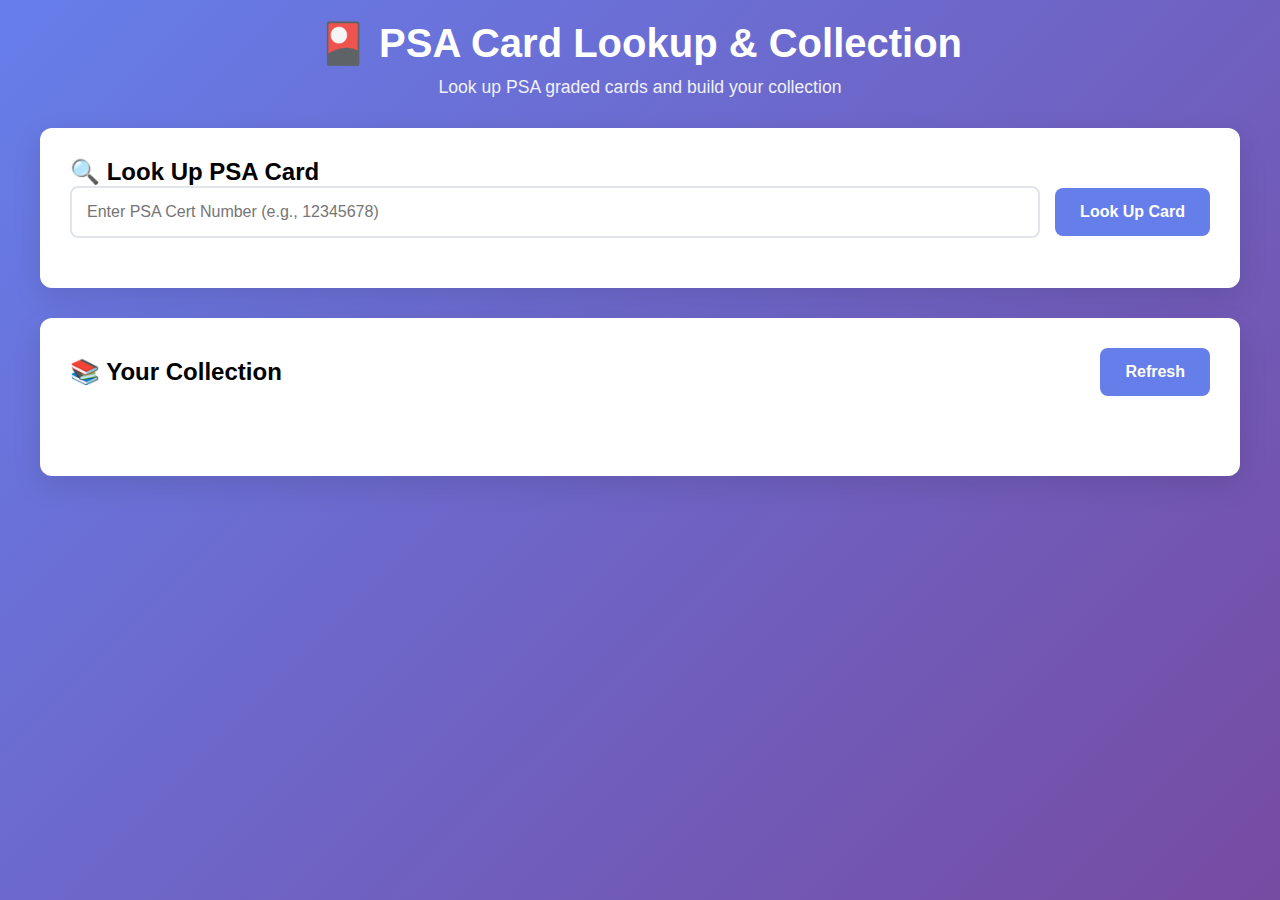
<file: static/index.html>
<!DOCTYPE html>
<html lang="en">
<head>
    <meta charset="UTF-8">
    <meta name="viewport" content="width=device-width, initial-scale=1.0">
    <title>PSA Card Lookup & Collection</title>
    <style>
        * {
            margin: 0;
            padding: 0;
            box-sizing: border-box;
        }

        body {
            font-family: -apple-system, BlinkMacSystemFont, 'Segoe UI', Roboto, sans-serif;
            background: linear-gradient(135deg, #667eea 0%, #764ba2 100%);
            min-height: 100vh;
            padding: 20px;
        }

        .container {
            max-width: 1200px;
            margin: 0 auto;
        }

        .header {
            text-align: center;
            color: white;
            margin-bottom: 30px;
        }

        .header h1 {
            font-size: 2.5rem;
            margin-bottom: 10px;
        }

        .header p {
            font-size: 1.1rem;
            opacity: 0.9;
        }

        .lookup-section {
            background: white;
            border-radius: 12px;
            padding: 30px;
            margin-bottom: 30px;
            box-shadow: 0 10px 30px rgba(0,0,0,0.1);
        }

        .lookup-form {
            display: flex;
            gap: 15px;
            margin-bottom: 20px;
            align-items: center;
        }

        .lookup-form input {
            flex: 1;
            padding: 15px;
            border: 2px solid #e1e5e9;
            border-radius: 8px;
            font-size: 16px;
        }

        .lookup-form input:focus {
            outline: none;
            border-color: #667eea;
            box-shadow: 0 0 0 3px rgba(102,126,234,0.1);
        }

        .btn {
            padding: 15px 25px;
            border: none;
            border-radius: 8px;
            font-size: 16px;
            font-weight: 600;
            cursor: pointer;
            transition: all 0.3s ease;
        }

        .btn-primary {
            background: #667eea;
            color: white;
        }

        .btn-primary:hover {
            background: #5a6fd8;
            transform: translateY(-2px);
        }

        .btn-success {
            background: #10b981;
            color: white;
        }

        .btn-success:hover {
            background: #059669;
        }

        .btn-danger {
            background: #ef4444;
            color: white;
            padding: 8px 12px;
            font-size: 14px;
        }

        .btn-danger:hover {
            background: #dc2626;
        }

        .result-section {
            margin-top: 20px;
        }

        .card-preview {
            background: #f8fafc;
            border: 2px solid #10b981;
            border-radius: 12px;
            padding: 25px;
            margin-top: 20px;
        }

        .card-preview h3 {
            color: #10b981;
            margin-bottom: 20px;
            font-size: 1.5rem;
        }

        .card-details {
            display: grid;
            grid-template-columns: repeat(auto-fit, minmax(250px, 1fr));
            gap: 15px;
            margin-bottom: 20px;
        }

        .detail-item {
            background: white;
            padding: 15px;
            border-radius: 8px;
            border-left: 4px solid #667eea;
        }

        .detail-label {
            font-weight: 600;
            color: #6b7280;
            font-size: 12px;
            text-transform: uppercase;
            margin-bottom: 5px;
        }

        .detail-value {
            color: #1f2937;
            font-size: 16px;
        }

        .card-image {
            text-align: center;
            margin: 20px 0;
        }

        .card-image img {
            max-width: 200px;
            border-radius: 8px;
            box-shadow: 0 4px 12px rgba(0,0,0,0.1);
        }

        .add-form {
            background: #f1f5f9;
            padding: 20px;
            border-radius: 8px;
            margin-top: 20px;
        }

        .add-form h4 {
            margin-bottom: 15px;
            color: #1f2937;
        }

        .form-group {
            display: grid;
            grid-template-columns: 1fr 1fr;
            gap: 15px;
            margin-bottom: 15px;
        }

        .form-group input {
            padding: 10px;
            border: 1px solid #d1d5db;
            border-radius: 6px;
            font-size: 14px;
        }

        .collection-section {
            background: white;
            border-radius: 12px;
            padding: 30px;
            box-shadow: 0 10px 30px rgba(0,0,0,0.1);
        }

        .collection-header {
            display: flex;
            justify-content: space-between;
            align-items: center;
            margin-bottom: 25px;
        }

        .stats {
            display: grid;
            grid-template-columns: repeat(auto-fit, minmax(150px, 1fr));
            gap: 15px;
            margin-bottom: 25px;
        }

        .stat-card {
            background: linear-gradient(135deg, #667eea, #764ba2);
            color: white;
            padding: 20px;
            border-radius: 8px;
            text-align: center;
        }

        .stat-value {
            font-size: 2rem;
            font-weight: bold;
            margin-bottom: 5px;
        }

        .stat-label {
            font-size: 0.9rem;
            opacity: 0.9;
        }

        .collection-grid {
            display: grid;
            grid-template-columns: repeat(auto-fill, minmax(300px, 1fr));
            gap: 20px;
        }

        .collection-card {
            background: #f8fafc;
            border: 1px solid #e2e8f0;
            border-radius: 12px;
            padding: 15px;
            position: relative;
            transition: transform 0.2s ease, box-shadow 0.2s ease;
        }

        .collection-card:hover {
            transform: translateY(-5px);
            box-shadow: 0 10px 30px rgba(0,0,0,0.15);
        }

        .collection-card h4 {
            color: #1f2937;
            margin-bottom: 10px;
            font-size: 14px;
        }

        .collection-card .grade {
            background: #667eea;
            color: white;
            padding: 4px 8px;
            border-radius: 4px;
            font-size: 12px;
            font-weight: bold;
            position: absolute;
            top: 10px;
            right: 10px;
            z-index: 2;
        }

        .card-image-container {
            text-align: center;
            margin: 10px 0 15px 0;
            background: white;
            border-radius: 8px;
            padding: 10px;
            box-shadow: 0 2px 8px rgba(0,0,0,0.1);
        }

        .card-image-container img {
            max-width: 100%;
            max-height: 200px;
            border-radius: 6px;
            object-fit: contain;
        }

        .card-details {
            font-size: 13px;
            line-height: 1.4;
        }

        .card-details p {
            margin: 4px 0;
        }

        .error-message {
            background: #fef2f2;
            color: #991b1b;
            padding: 15px;
            border-radius: 8px;
            border-left: 4px solid #ef4444;
        }

        .loading {
            text-align: center;
            padding: 20px;
            color: #6b7280;
        }

        .empty-state {
            text-align: center;
            padding: 40px;
            color: #6b7280;
        }

        .delete-btn {
            position: absolute;
            top: 10px;
            left: 10px;
            padding: 4px 8px;
            font-size: 12px;
        }
    </style>
</head>
<body>
    <div class="container">
        <div class="header">
            <h1>🎴 PSA Card Lookup & Collection</h1>
            <p>Look up PSA graded cards and build your collection</p>
        </div>

        <!-- PSA Lookup Section -->
        <div class="lookup-section">
            <h2>🔍 Look Up PSA Card</h2>
            <div class="lookup-form">
                <input 
                    type="text" 
                    id="certInput" 
                    placeholder="Enter PSA Cert Number (e.g., 12345678)"
                    maxlength="10"
                >
                <button onclick="lookupCard()" class="btn btn-primary">Look Up Card</button>
            </div>
            
            <div id="lookupResult" class="result-section"></div>
        </div>

        <!-- Collection Section -->
        <div class="collection-section">
            <div class="collection-header">
                <h2>📚 Your Collection</h2>
                <button onclick="loadCollection()" class="btn btn-primary">Refresh</button>
            </div>

            <div id="collectionStats" class="stats"></div>
            <div id="collectionGrid" class="collection-grid"></div>
        </div>
    </div>

    <script>
        const API_BASE = 'http://localhost:8080/api';
        let currentCardData = null;

        // Look up PSA card
        async function lookupCard() {
            const certNumber = document.getElementById('certInput').value.trim();
            const resultDiv = document.getElementById('lookupResult');
            
            if (!certNumber) {
                resultDiv.innerHTML = '<div class="error-message">Please enter a cert number</div>';
                return;
            }
            
            resultDiv.innerHTML = '<div class="loading">🔍 Looking up PSA card...</div>';
            
            try {
                const response = await fetch(`${API_BASE}/psa/lookup/${certNumber}`);
                const data = await response.json();
                
                console.log('API Response:', data); // Debug log
                
                if (response.ok) {
                    if (data.success && data.card_data) {
                        currentCardData = data.card_data;
                        console.log('Card Data:', currentCardData); // Debug log
                        displayCardResult(data.card_data);
                    } else {
                        resultDiv.innerHTML = `<div class="error-message">❌ ${data.error || 'No card data found'}</div>`;
                    }
                } else {
                    resultDiv.innerHTML = `<div class="error-message">❌ ${data.error || 'API Error'}</div>`;
                }
            } catch (error) {
                console.error('Network error:', error); // Debug log
                resultDiv.innerHTML = `<div class="error-message">❌ Network error: ${error.message}</div>`;
            }
        }

        function displayCardResult(cardData) {
            const resultDiv = document.getElementById('lookupResult');
            
            resultDiv.innerHTML = `
                <div class="card-preview">
                    <h3>✅ PSA Card Found!</h3>
                    
                    <div class="card-details">
                        <div class="detail-item">
                            <div class="detail-label">Cert Number</div>
                            <div class="detail-value">${cardData.cert_number || 'N/A'}</div>
                        </div>
                        <div class="detail-item">
                            <div class="detail-label">Card Name</div>
                            <div class="detail-value">${cardData.name || 'N/A'}</div>
                        </div>
                        <div class="detail-item">
                            <div class="detail-label">Set/Brand</div>
                            <div class="detail-value">${cardData.set || 'N/A'}</div>
                        </div>
                        <div class="detail-item">
                            <div class="detail-label">Card Number</div>
                            <div class="detail-value">${cardData.card_number || 'N/A'}</div>
                        </div>
                        <div class="detail-item">
                            <div class="detail-label">Spec Number</div>
                            <div class="detail-value">${cardData.spec_number || 'N/A'}</div>
                        </div>
                        <div class="detail-item">
                            <div class="detail-label">Grade</div>
                            <div class="detail-value">${cardData.grade || 'N/A'}</div>
                        </div>
                        <div class="detail-item">
                            <div class="detail-label">Year</div>
                            <div class="detail-value">${cardData.year || 'N/A'}</div>
                        </div>
                        <div class="detail-item">
                            <div class="detail-label">Category</div>
                            <div class="detail-value">${cardData.category || 'N/A'}</div>
                        </div>
                        <div class="detail-item">
                            <div class="detail-label">Variety</div>
                            <div class="detail-value">${cardData.variety || 'N/A'}</div>
                        </div>
                        <div class="detail-item">
                            <div class="detail-label">Label Type</div>
                            <div class="detail-value">${cardData.label_type || 'N/A'}</div>
                        </div>
                        <div class="detail-item">
                            <div class="detail-label">Population (This Grade)</div>
                            <div class="detail-value">${cardData.total_population || 'N/A'}</div>
                        </div>
                        <div class="detail-item">
                            <div class="detail-label">Population Higher</div>
                            <div class="detail-value">${cardData.population_higher || 'N/A'}</div>
                        </div>
                    </div>

                    ${cardData.image_front || cardData.image_url ? `
                        <div class="card-image">
                            <h4>📸 Card Images</h4>
                            <div style="display: flex; gap: 20px; justify-content: center; flex-wrap: wrap;">
                                ${cardData.image_front ? `
                                    <div>
                                        <p><strong>Front</strong></p>
                                        <img src="${cardData.image_front}" alt="Card Front" style="max-width: 200px; border-radius: 8px; box-shadow: 0 4px 12px rgba(0,0,0,0.1);" onerror="this.style.display='none'">
                                    </div>
                                ` : ''}
                                ${cardData.image_back ? `
                                    <div>
                                        <p><strong>Back</strong></p>
                                        <img src="${cardData.image_back}" alt="Card Back" style="max-width: 200px; border-radius: 8px; box-shadow: 0 4px 12px rgba(0,0,0,0.1);" onerror="this.style.display='none'">
                                    </div>
                                ` : ''}
                                ${cardData.image_url && !cardData.image_front ? `
                                    <div>
                                        <img src="${cardData.image_url}" alt="Card Image" style="max-width: 200px; border-radius: 8px; box-shadow: 0 4px 12px rgba(0,0,0,0.1);" onerror="this.style.display='none'">
                                    </div>
                                ` : ''}
                            </div>
                        </div>
                    ` : '<p style="text-align: center; color: #6b7280; margin: 20px 0;">No images available for this card</p>'}

                    <div class="add-form">
                        <h4>💰 Add Purchase Information (Optional)</h4>
                        <div class="form-group">
                            <input type="number" id="purchasePrice" placeholder="Purchase Price ($)" step="0.01">
                            <input type="number" id="currentValue" placeholder="Current Value ($)" step="0.01">
                        </div>
                        <input type="text" id="notes" placeholder="Notes (optional)" style="width: 100%; margin-bottom: 15px;">
                        
                        <button onclick="addToCollection()" class="btn btn-success">
                            ➕ Add to Collection
                        </button>
                    </div>
                </div>
            `;
        }

        async function addToCollection() {
            if (!currentCardData) {
                alert('No card data available');
                return;
            }

            const purchasePrice = document.getElementById('purchasePrice').value;
            const currentValue = document.getElementById('currentValue').value;
            const notes = document.getElementById('notes').value;

            const cardToAdd = {
                ...currentCardData,
                purchase_price: purchasePrice || 0,
                current_value: currentValue || 0,
                notes: notes || ''
            };

            try {
                const response = await fetch(`${API_BASE}/cards/add`, {
                    method: 'POST',
                    headers: { 'Content-Type': 'application/json' },
                    body: JSON.stringify(cardToAdd)
                });

                const data = await response.json();

                if (response.ok) {
                    alert('✅ Card added to collection!');
                    document.getElementById('certInput').value = '';
                    document.getElementById('lookupResult').innerHTML = '';
                    currentCardData = null;
                    loadCollection();
                } else {
                    alert(`❌ Error: ${data.error}`);
                }
            } catch (error) {
                alert(`❌ Network error: ${error.message}`);
            }
        }

        async function loadCollection() {
            try {
                const [cardsResponse, statsResponse] = await Promise.all([
                    fetch(`${API_BASE}/cards`),
                    fetch(`${API_BASE}/stats`)
                ]);

                const cards = await cardsResponse.json();
                const stats = await statsResponse.json();

                displayStats(stats);
                displayCollection(cards);
            } catch (error) {
                console.error('Error loading collection:', error);
            }
        }

        function displayStats(stats) {
            const statsDiv = document.getElementById('collectionStats');
            
            statsDiv.innerHTML = `
                <div class="stat-card">
                    <div class="stat-value">${stats.total_cards}</div>
                    <div class="stat-label">Total Cards</div>
                </div>
                <div class="stat-card">
                    <div class="stat-value">$${stats.total_value}</div>
                    <div class="stat-label">Total Value</div>
                </div>
                <div class="stat-card">
                    <div class="stat-value">$${stats.average_value}</div>
                    <div class="stat-label">Average Value</div>
                </div>
            `;
        }

        function displayCollection(cards) {
            const gridDiv = document.getElementById('collectionGrid');
            
            if (cards.length === 0) {
                gridDiv.innerHTML = `
                    <div class="empty-state">
                        <h3>No cards in collection yet</h3>
                        <p>Use the lookup tool above to add your first card!</p>
                    </div>
                `;
                return;
            }

            gridDiv.innerHTML = cards.map(card => `
                <div class="collection-card">
                    <button onclick="deleteCard(${card.id})" class="btn btn-danger delete-btn">×</button>
                    <div class="grade">PSA ${card.grade}</div>
                    
                    ${card.image_front ? `
                        <div class="card-image-container">
                            <img src="${card.image_front}" alt="${card.name}" onerror="this.style.display='none'">
                        </div>
                    ` : ''}
                    
                    <div class="card-details">
                        <h4>${card.name}</h4>
                        <p><strong>Set:</strong> ${card.set}</p>
                        <p><strong>Cert:</strong> ${card.cert_number}</p>
                        
                        ${card.card_number ? `<p><strong>Number:</strong> ${card.card_number}</p>` : ''}
                        ${card.year ? `<p><strong>Year:</strong> ${card.year}</p>` : ''}
                        
                        <div style="margin-top: 10px; border-top: 1px solid #e2e8f0; padding-top: 10px;">
                            ${card.purchase_price > 0 ? `<p><strong>Purchase:</strong> ${card.purchase_price}</p>` : ''}
                            ${card.current_value > 0 ? `<p><strong>Value:</strong> ${card.current_value}</p>` : ''}
                        </div>
                        
                        ${card.notes ? `<p style="margin-top: 10px; font-style: italic; color: #6b7280;">"${card.notes}"</p>` : ''}
                    </div>
                </div>
            `).join('');
        }

        async function deleteCard(cardId) {
            if (!confirm('Are you sure you want to remove this card?')) return;

            try {
                const response = await fetch(`${API_BASE}/cards/${cardId}`, {
                    method: 'DELETE'
                });

                if (response.ok) {
                    loadCollection();
                } else {
                    alert('Error deleting card');
                }
            } catch (error) {
                alert('Network error');
            }
        }

        // Allow Enter key for lookup
        document.getElementById('certInput').addEventListener('keypress', function(e) {
            if (e.key === 'Enter') {
                lookupCard();
            }
        });

        // Load collection on page load
        document.addEventListener('DOMContentLoaded', loadCollection);
    </script>
</body>
</html>
</file>
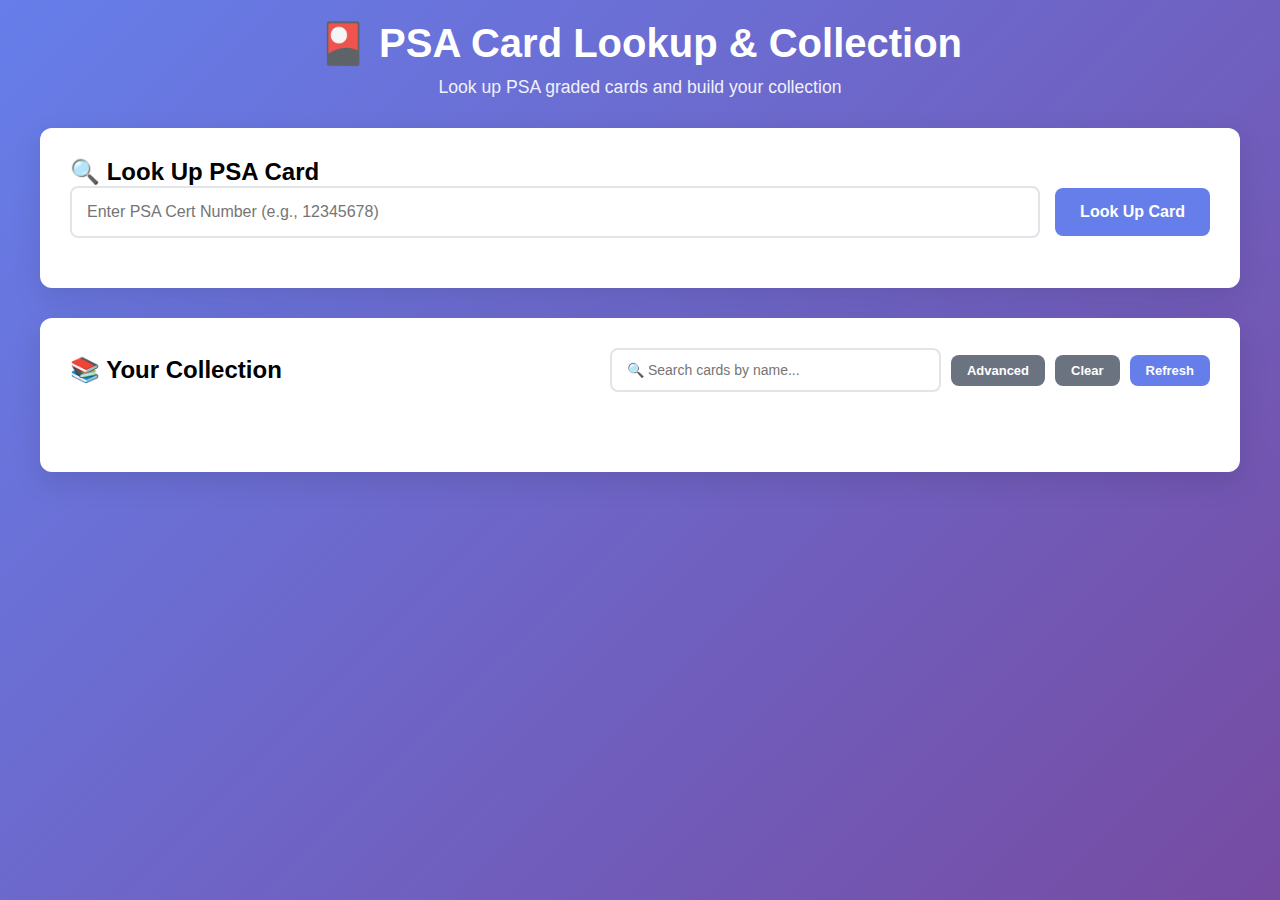
<file: backup_index.html>
<!DOCTYPE html>
<html lang="en">
<head>
    <meta charset="UTF-8">
    <meta name="viewport" content="width=device-width, initial-scale=1.0">
    <title>PSA Card Lookup & Collection</title>
    <style>
        * {
            margin: 0;
            padding: 0;
            box-sizing: border-box;
        }

        body {
            font-family: -apple-system, BlinkMacSystemFont, 'Segoe UI', Roboto, sans-serif;
            background: linear-gradient(135deg, #667eea 0%, #764ba2 100%);
            min-height: 100vh;
            padding: 20px;
        }

        .container {
            max-width: 1200px;
            margin: 0 auto;
        }

        .header {
            text-align: center;
            color: white;
            margin-bottom: 30px;
        }

        .header h1 {
            font-size: 2.5rem;
            margin-bottom: 10px;
        }

        .header p {
            font-size: 1.1rem;
            opacity: 0.9;
        }

        .lookup-section {
            background: white;
            border-radius: 12px;
            padding: 30px;
            margin-bottom: 30px;
            box-shadow: 0 10px 30px rgba(0,0,0,0.1);
        }

        .lookup-form {
            display: flex;
            gap: 15px;
            margin-bottom: 20px;
            align-items: center;
        }

        .lookup-form input {
            flex: 1;
            padding: 15px;
            border: 2px solid #e1e5e9;
            border-radius: 8px;
            font-size: 16px;
        }

        .lookup-form input:focus {
            outline: none;
            border-color: #667eea;
            box-shadow: 0 0 0 3px rgba(102,126,234,0.1);
        }

        .btn {
            padding: 15px 25px;
            border: none;
            border-radius: 8px;
            font-size: 16px;
            font-weight: 600;
            cursor: pointer;
            transition: all 0.3s ease;
        }

        .btn-primary {
            background: #667eea;
            color: white;
        }

        .btn-primary:hover {
            background: #5a6fd8;
            transform: translateY(-2px);
        }

        .btn-success {
            background: #10b981;
            color: white;
        }

        .btn-success:hover {
            background: #059669;
        }

        .btn-danger {
            background: #ef4444;
            color: white;
            padding: 8px 12px;
            font-size: 14px;
        }

        .btn-danger:hover {
            background: #dc2626;
        }

        .result-section {
            margin-top: 20px;
        }

        .card-preview {
            background: #f8fafc;
            border: 2px solid #10b981;
            border-radius: 12px;
            padding: 25px;
            margin-top: 20px;
        }

        .card-preview h3 {
            color: #10b981;
            margin-bottom: 20px;
            font-size: 1.5rem;
        }

        .card-details {
            display: grid;
            grid-template-columns: repeat(auto-fit, minmax(250px, 1fr));
            gap: 15px;
            margin-bottom: 20px;
        }

        .detail-item {
            background: white;
            padding: 15px;
            border-radius: 8px;
            border-left: 4px solid #667eea;
        }

        .detail-label {
            font-weight: 600;
            color: #6b7280;
            font-size: 12px;
            text-transform: uppercase;
            margin-bottom: 5px;
        }

        .detail-value {
            color: #1f2937;
            font-size: 16px;
        }

        .card-image {
            text-align: center;
            margin: 20px 0;
        }

        .card-image img {
            max-width: 200px;
            border-radius: 8px;
            box-shadow: 0 4px 12px rgba(0,0,0,0.1);
        }

        .add-form {
            background: #f1f5f9;
            padding: 20px;
            border-radius: 8px;
            margin-top: 20px;
        }

        .add-form h4 {
            margin-bottom: 15px;
            color: #1f2937;
        }

        .form-group {
            display: grid;
            grid-template-columns: 1fr 1fr;
            gap: 15px;
            margin-bottom: 15px;
        }

        .form-group input {
            padding: 10px;
            border: 1px solid #d1d5db;
            border-radius: 6px;
            font-size: 14px;
        }

        .collection-section {
            background: white;
            border-radius: 12px;
            padding: 30px;
            box-shadow: 0 10px 30px rgba(0,0,0,0.1);
        }

        .collection-header {
            display: flex;
            justify-content: space-between;
            align-items: center;
            margin-bottom: 25px;
            flex-wrap: wrap;
            gap: 15px;
        }

        .search-container {
            display: flex;
            align-items: center;
            gap: 10px;
            flex: 1;
            max-width: 600px;
        }

        .search-input {
            flex: 1;
            padding: 12px 15px;
            border: 2px solid #e1e5e9;
            border-radius: 8px;
            font-size: 14px;
        }

        .search-input:focus {
            outline: none;
            border-color: #667eea;
            box-shadow: 0 0 0 3px rgba(102,126,234,0.1);
        }

        .search-buttons {
            display: flex;
            gap: 10px;
        }

        .btn-secondary {
            background: #6b7280;
            color: white;
            padding: 12px 20px;
            border: none;
            border-radius: 8px;
            font-size: 14px;
            cursor: pointer;
            transition: all 0.3s ease;
        }

        .btn-secondary:hover {
            background: #4b5563;
        }

        .advanced-search {
            background: #f8fafc;
            border: 1px solid #e2e8f0;
            border-radius: 8px;
            padding: 20px;
            margin-bottom: 20px;
            display: none;
        }

        .advanced-search.show {
            display: block;
        }

        .advanced-search h4 {
            margin-bottom: 15px;
            color: #1f2937;
        }

        .filter-grid {
            display: grid;
            grid-template-columns: repeat(auto-fit, minmax(200px, 1fr));
            gap: 15px;
        }

        .filter-group {
            display: flex;
            flex-direction: column;
        }

        .filter-group label {
            font-weight: 600;
            color: #374151;
            margin-bottom: 5px;
            font-size: 13px;
        }

        .filter-group select,
        .filter-group input {
            padding: 8px 12px;
            border: 1px solid #d1d5db;
            border-radius: 6px;
            font-size: 14px;
        }

        .filter-actions {
            display: flex;
            gap: 10px;
            margin-top: 15px;
            justify-content: flex-end;
        }

        .btn-small {
            padding: 8px 16px;
            font-size: 13px;
        }

        .search-results-info {
            margin-bottom: 15px;
            color: #6b7280;
            font-style: italic;
        }

        .stats {
            display: grid;
            grid-template-columns: repeat(auto-fit, minmax(150px, 1fr));
            gap: 15px;
            margin-bottom: 25px;
        }

        .stat-card {
            background: linear-gradient(135deg, #667eea, #764ba2);
            color: white;
            padding: 20px;
            border-radius: 8px;
            text-align: center;
        }

        .stat-value {
            font-size: 2rem;
            font-weight: bold;
            margin-bottom: 5px;
        }

        .stat-label {
            font-size: 0.9rem;
            opacity: 0.9;
        }

        .collection-grid {
            display: grid;
            grid-template-columns: repeat(auto-fill, minmax(300px, 1fr));
            gap: 20px;
        }

        .collection-card {
            background: #f8fafc;
            border: 1px solid #e2e8f0;
            border-radius: 12px;
            padding: 15px;
            position: relative;
            transition: transform 0.2s ease, box-shadow 0.2s ease;
            cursor: pointer;
        }

        .collection-card:hover {
            transform: translateY(-5px);
            box-shadow: 0 10px 30px rgba(0,0,0,0.15);
        }

        .collection-card h4 {
            color: #1f2937;
            margin-bottom: 10px;
            font-size: 14px;
        }

        .collection-card .grade {
            background: #667eea;
            color: white;
            padding: 4px 8px;
            border-radius: 4px;
            font-size: 12px;
            font-weight: bold;
            position: absolute;
            top: 10px;
            right: 10px;
            z-index: 2;
        }

        .card-image-container {
            text-align: center;
            margin: 10px 0 15px 0;
            background: white;
            border-radius: 8px;
            padding: 10px;
            box-shadow: 0 2px 8px rgba(0,0,0,0.1);
        }

        .card-image-container img {
            max-width: 100%;
            max-height: 200px;
            border-radius: 6px;
            object-fit: contain;
        }

        .card-details-grid {
            font-size: 13px;
            line-height: 1.4;
        }

        .card-details-grid p {
            margin: 4px 0;
        }

        .error-message {
            background: #fef2f2;
            color: #991b1b;
            padding: 15px;
            border-radius: 8px;
            border-left: 4px solid #ef4444;
        }

        .loading {
            text-align: center;
            padding: 20px;
            color: #6b7280;
        }

        .empty-state {
            text-align: center;
            padding: 40px;
            color: #6b7280;
        }

        .delete-btn {
            position: absolute;
            top: 10px;
            left: 10px;
            padding: 4px 8px;
            font-size: 12px;
        }

        /* Modal Styles */
        .modal {
            display: none;
            position: fixed;
            z-index: 1000;
            left: 0;
            top: 0;
            width: 100%;
            height: 100%;
            background-color: rgba(0,0,0,0.5);
            animation: fadeIn 0.3s ease;
        }

        .modal.show {
            display: flex;
            align-items: center;
            justify-content: center;
        }

        .modal-content {
            background: white;
            margin: 20px;
            padding: 30px;
            border-radius: 12px;
            width: 90%;
            max-width: 800px;
            max-height: 90vh;
            overflow-y: auto;
            position: relative;
            animation: slideIn 0.3s ease;
        }

        .modal-header {
            display: flex;
            justify-content: space-between;
            align-items: center;
            margin-bottom: 20px;
            border-bottom: 2px solid #e2e8f0;
            padding-bottom: 15px;
        }

        .modal-title {
            color: #1f2937;
            font-size: 1.5rem;
            margin: 0;
        }

        .close-btn {
            background: #ef4444;
            color: white;
            border: none;
            padding: 8px 12px;
            border-radius: 6px;
            cursor: pointer;
            font-size: 18px;
            font-weight: bold;
        }

        .close-btn:hover {
            background: #dc2626;
        }

        .modal-images {
            display: flex;
            gap: 20px;
            justify-content: center;
            margin: 20px 0;
            flex-wrap: wrap;
        }

        .modal-image-container {
            text-align: center;
        }

        .modal-image-container img {
            max-width: 250px;
            max-height: 350px;
            border-radius: 8px;
            box-shadow: 0 4px 12px rgba(0,0,0,0.1);
            object-fit: contain;
        }

        .modal-image-label {
            margin-top: 10px;
            font-weight: bold;
            color: #6b7280;
        }

        .modal-details {
            display: grid;
            grid-template-columns: repeat(auto-fit, minmax(250px, 1fr));
            gap: 15px;
            margin: 20px 0;
        }

        .modal-detail-item {
            background: #f8fafc;
            padding: 15px;
            border-radius: 8px;
            border-left: 4px solid #667eea;
        }

        .modal-detail-label {
            font-weight: 600;
            color: #6b7280;
            font-size: 12px;
            text-transform: uppercase;
            margin-bottom: 5px;
        }

        .modal-detail-value {
            color: #1f2937;
            font-size: 16px;
        }

        @keyframes fadeIn {
            from { opacity: 0; }
            to { opacity: 1; }
        }

        @keyframes slideIn {
            from { transform: translateY(-50px); opacity: 0; }
            to { transform: translateY(0); opacity: 1; }
        }
    </style>
</head>
<body>
    <div class="container">
        <div class="header">
            <h1>🎴 PSA Card Lookup & Collection</h1>
            <p>Look up PSA graded cards and build your collection</p>
        </div>

        <!-- PSA Lookup Section -->
        <div class="lookup-section">
            <h2>🔍 Look Up PSA Card</h2>
            <div class="lookup-form">
                <input 
                    type="text" 
                    id="certInput" 
                    placeholder="Enter PSA Cert Number (e.g., 12345678)"
                    maxlength="10"
                >
                <button onclick="lookupCard()" class="btn btn-primary">Look Up Card</button>
            </div>
            
            <div id="lookupResult" class="result-section"></div>
        </div>

        <!-- Collection Section -->
        <div class="collection-section">
            <div class="collection-header">
                <h2>📚 Your Collection</h2>
                
                <div class="search-container">
                    <input 
                        type="text" 
                        id="searchInput" 
                        class="search-input"
                        placeholder="🔍 Search cards by name..."
                        onkeyup="performSearch()"
                    >
                    <div class="search-buttons">
                        <button onclick="toggleAdvancedSearch()" class="btn btn-secondary btn-small">
                            Advanced
                        </button>
                        <button onclick="clearSearch()" class="btn btn-secondary btn-small">
                            Clear
                        </button>
                        <button onclick="loadCollection()" class="btn btn-primary btn-small">
                            Refresh
                        </button>
                    </div>
                </div>
            </div>

            <!-- Advanced Search Panel -->
            <div id="advancedSearch" class="advanced-search">
                <h4>🔍 Advanced Search & Filters</h4>
                <div class="filter-grid">
                    <div class="filter-group">
                        <label for="filterCertNumber">Cert Number</label>
                        <input type="text" id="filterCertNumber" placeholder="e.g., 114913905" onkeyup="performSearch()">
                    </div>
                    
                    <div class="filter-group">
                        <label for="filterCardNumber">Card Number</label>
                        <input type="text" id="filterCardNumber" placeholder="e.g., 76" onkeyup="performSearch()">
                    </div>
                    
                    <div class="filter-group">
                        <label for="filterSpecNumber">Spec Number</label>
                        <input type="text" id="filterSpecNumber" placeholder="e.g., E582000094" onkeyup="performSearch()">
                    </div>
                    
                    <div class="filter-group">
                        <label for="filterGrade">Grade</label>
                        <select id="filterGrade" onchange="performSearch()">
                            <option value="">All Grades</option>
                        </select>
                    </div>
                    
                    <div class="filter-group">
                        <label for="filterSet">Set</label>
                        <select id="filterSet" onchange="performSearch()">
                            <option value="">All Sets</option>
                        </select>
                    </div>
                    
                    <div class="filter-group">
                        <label for="filterBrand">Brand</label>
                        <select id="filterBrand" onchange="performSearch()">
                            <option value="">All Brands</option>
                        </select>
                    </div>
                    
                    <div class="filter-group">
                        <label for="filterYear">Year</label>
                        <select id="filterYear" onchange="performSearch()">
                            <option value="">All Years</option>
                        </select>
                    </div>
                    
                    <div class="filter-group">
                        <label for="filterCategory">Category</label>
                        <select id="filterCategory" onchange="performSearch()">
                            <option value="">All Categories</option>
                        </select>
                    </div>
                    
                    <div class="filter-group">
                        <label for="filterVariety">Variety</label>
                        <select id="filterVariety" onchange="performSearch()">
                            <option value="">All Varieties</option>
                        </select>
                    </div>
                    
                    <div class="filter-group">
                        <label for="minValue">Min Value ($)</label>
                        <input type="number" id="minValue" placeholder="0" onchange="performSearch()">
                    </div>
                    
                    <div class="filter-group">
                        <label for="maxValue">Max Value ($)</label>
                        <input type="number" id="maxValue" placeholder="Any" onchange="performSearch()">
                    </div>
                </div>
                
                <div class="filter-actions">
                    <button onclick="clearAllFilters()" class="btn btn-secondary btn-small">
                        Clear All Filters
                    </button>
                    <button onclick="performSearch()" class="btn btn-primary btn-small">
                        Apply Filters
                    </button>
                </div>
            </div>

            <div id="searchResults" class="search-results-info"></div>
            <div id="collectionStats" class="stats"></div>
            <div id="collectionGrid" class="collection-grid"></div>
        </div>

        <!-- Card Detail Modal -->
        <div id="cardModal" class="modal">
            <div class="modal-content">
                <div class="modal-header">
                    <h2 id="modalTitle" class="modal-title">Card Details</h2>
                    <button onclick="closeModal()" class="close-btn">×</button>
                </div>
                
                <div id="modalImages" class="modal-images"></div>
                <div id="modalDetails" class="modal-details"></div>
            </div>
        </div>
    </div>

    <script>
        const API_BASE = 'http://localhost:8080/api';
        let currentCardData = null;
        let allCards = []; // Store all cards for modal access
        let filteredCards = []; // Store filtered results

        // Search and filter functions
        function toggleAdvancedSearch() {
            const advancedSearch = document.getElementById('advancedSearch');
            advancedSearch.classList.toggle('show');
        }

        function performSearch() {
            const searchTerm = document.getElementById('searchInput').value.toLowerCase().trim();
            
            // Get all filter values
            const certNumberFilter = document.getElementById('filterCertNumber').value.toLowerCase().trim();
            const cardNumberFilter = document.getElementById('filterCardNumber').value.toLowerCase().trim();
            const specNumberFilter = document.getElementById('filterSpecNumber').value.toLowerCase().trim();
            const gradeFilter = document.getElementById('filterGrade').value;
            const setFilter = document.getElementById('filterSet').value;
            const brandFilter = document.getElementById('filterBrand').value;
            const yearFilter = document.getElementById('filterYear').value;
            const categoryFilter = document.getElementById('filterCategory').value;
            const varietyFilter = document.getElementById('filterVariety').value;
            const minValue = parseFloat(document.getElementById('minValue').value) || 0;
            const maxValue = parseFloat(document.getElementById('maxValue').value) || Infinity;

            // Filter cards based on all criteria
            filteredCards = allCards.filter(card => {
                // Main search bar - searches across name, cert_number, set, brand, variety
                const matchesSearch = !searchTerm || 
                    (card.name && card.name.toLowerCase().includes(searchTerm)) ||
                    (card.cert_number && card.cert_number.toLowerCase().includes(searchTerm)) ||
                    (card.set && card.set.toLowerCase().includes(searchTerm)) ||
                    (card.brand && card.brand.toLowerCase().includes(searchTerm)) ||
                    (card.variety && card.variety.toLowerCase().includes(searchTerm)) ||
                    (card.notes && card.notes.toLowerCase().includes(searchTerm));

                // Specific field filters
                const matchesCertNumber = !certNumberFilter || 
                    (card.cert_number && card.cert_number.toLowerCase().includes(certNumberFilter));
                
                const matchesCardNumber = !cardNumberFilter || 
                    (card.card_number && card.card_number.toLowerCase().includes(cardNumberFilter));
                
                const matchesSpecNumber = !specNumberFilter || 
                    (card.spec_number && card.spec_number.toLowerCase().includes(specNumberFilter));

                const matchesGrade = !gradeFilter || card.grade === gradeFilter;
                const matchesSet = !setFilter || card.set === setFilter;
                const matchesBrand = !brandFilter || card.brand === brandFilter;
                const matchesYear = !yearFilter || card.year === yearFilter;
                const matchesCategory = !categoryFilter || card.category === categoryFilter;
                const matchesVariety = !varietyFilter || card.variety === varietyFilter;

                // Value range filter
                const cardValue = card.current_value || 0;
                const matchesValue = cardValue >= minValue && cardValue <= maxValue;

                return matchesSearch && matchesCertNumber && matchesCardNumber && 
                       matchesSpecNumber && matchesGrade && matchesSet && matchesBrand && 
                       matchesYear && matchesCategory && matchesVariety && matchesValue;
            });

            // Update search results info
            updateSearchResults();

            // Display filtered cards
            displayCollection(filteredCards);

            // Update stats for filtered results
            displayFilteredStats(filteredCards);
        }

        function updateSearchResults() {
            const resultsDiv = document.getElementById('searchResults');
            const totalCards = allCards.length;
            const filteredCount = filteredCards.length;

            if (filteredCount === totalCards) {
                resultsDiv.innerHTML = '';
            } else {
                resultsDiv.innerHTML = `Showing ${filteredCount} of ${totalCards} cards`;
            }
        }

        function clearSearch() {
            document.getElementById('searchInput').value = '';
            performSearch();
        }

        function clearAllFilters() {
            // Clear main search
            document.getElementById('searchInput').value = '';
            
            // Clear all advanced search fields
            document.getElementById('filterCertNumber').value = '';
            document.getElementById('filterCardNumber').value = '';
            document.getElementById('filterSpecNumber').value = '';
            document.getElementById('filterGrade').value = '';
            document.getElementById('filterSet').value = '';
            document.getElementById('filterBrand').value = '';
            document.getElementById('filterYear').value = '';
            document.getElementById('filterCategory').value = '';
            document.getElementById('filterVariety').value = '';
            document.getElementById('minValue').value = '';
            document.getElementById('maxValue').value = '';
            
            // Hide advanced search
            document.getElementById('advancedSearch').classList.remove('show');
            
            // Reset to show all cards
            filteredCards = [...allCards];
            updateSearchResults();
            displayCollection(filteredCards);
            displayStats(calculateStats(allCards));
        }

        function populateFilterOptions() {
            // Get unique values for dropdowns from your collection data
            const grades = [...new Set(allCards.map(card => card.grade).filter(Boolean))].sort();
            const sets = [...new Set(allCards.map(card => card.set).filter(Boolean))].sort();
            const brands = [...new Set(allCards.map(card => card.brand).filter(Boolean))].sort();
            const years = [...new Set(allCards.map(card => card.year).filter(Boolean))].sort();
            const categories = [...new Set(allCards.map(card => card.category).filter(Boolean))].sort();
            const varieties = [...new Set(allCards.map(card => card.variety).filter(Boolean))].sort();

            // Populate Grade dropdown
            const gradeSelect = document.getElementById('filterGrade');
            gradeSelect.innerHTML = '<option value="">All Grades</option>';
            grades.forEach(grade => {
                gradeSelect.innerHTML += `<option value="${grade}">${grade}</option>`;
            });

            // Populate Set dropdown
            const setSelect = document.getElementById('filterSet');
            setSelect.innerHTML = '<option value="">All Sets</option>';
            sets.forEach(set => {
                setSelect.innerHTML += `<option value="${set}">${set}</option>`;
            });

            // Populate Brand dropdown
            const brandSelect = document.getElementById('filterBrand');
            brandSelect.innerHTML = '<option value="">All Brands</option>';
            brands.forEach(brand => {
                brandSelect.innerHTML += `<option value="${brand}">${brand}</option>`;
            });

            // Populate Year dropdown
            const yearSelect = document.getElementById('filterYear');
            yearSelect.innerHTML = '<option value="">All Years</option>';
            years.forEach(year => {
                yearSelect.innerHTML += `<option value="${year}">${year}</option>`;
            });

            // Populate Category dropdown
            const categorySelect = document.getElementById('filterCategory');
            categorySelect.innerHTML = '<option value="">All Categories</option>';
            categories.forEach(category => {
                categorySelect.innerHTML += `<option value="${category}">${category}</option>`;
            });

            // Populate Variety dropdown
            const varietySelect = document.getElementById('filterVariety');
            varietySelect.innerHTML = '<option value="">All Varieties</option>';
            varieties.forEach(variety => {
                varietySelect.innerHTML += `<option value="${variety}">${variety}</option>`;
            });
        }

        function calculateStats(cards) {
            const totalCards = cards.length;
            const totalValue = cards.reduce((sum, card) => sum + (card.current_value || 0), 0);
            const averageValue = totalCards > 0 ? totalValue / totalCards : 0;

            return {
                total_cards: totalCards,
                total_value: Math.round(totalValue * 100) / 100,
                average_value: Math.round(averageValue * 100) / 100
            };
        }

        function displayFilteredStats(cards) {
            const stats = calculateStats(cards);
            displayStats(stats);
        }

        // Look up PSA card
        async function lookupCard() {
            const certNumber = document.getElementById('certInput').value.trim();
            const resultDiv = document.getElementById('lookupResult');
            
            if (!certNumber) {
                resultDiv.innerHTML = '<div class="error-message">Please enter a cert number</div>';
                return;
            }
            
            resultDiv.innerHTML = '<div class="loading">🔍 Looking up PSA card...</div>';
            
            try {
                const response = await fetch(`${API_BASE}/psa/lookup/${certNumber}`);
                const data = await response.json();
                
                console.log('API Response:', data);
                
                if (response.ok) {
                    if (data.success && data.card_data) {
                        currentCardData = data.card_data;
                        console.log('Card Data:', currentCardData);
                        displayCardResult(data.card_data);
                    } else {
                        resultDiv.innerHTML = `<div class="error-message">❌ ${data.error || 'No card data found'}</div>`;
                    }
                } else {
                    resultDiv.innerHTML = `<div class="error-message">❌ ${data.error || 'API Error'}</div>`;
                }
            } catch (error) {
                console.error('Network error:', error);
                resultDiv.innerHTML = `<div class="error-message">❌ Network error: ${error.message}</div>`;
            }
        }

        function displayCardResult(cardData) {
            const resultDiv = document.getElementById('lookupResult');
            
            resultDiv.innerHTML = `
                <div class="card-preview">
                    <h3>✅ PSA Card Found!</h3>
                    
                    <div class="card-details">
                        <div class="detail-item">
                            <div class="detail-label">Cert Number</div>
                            <div class="detail-value">${cardData.cert_number || 'N/A'}</div>
                        </div>
                        <div class="detail-item">
                            <div class="detail-label">Card Name</div>
                            <div class="detail-value">${cardData.name || 'N/A'}</div>
                        </div>
                        <div class="detail-item">
                            <div class="detail-label">Set/Brand</div>
                            <div class="detail-value">${cardData.set || 'N/A'}</div>
                        </div>
                        <div class="detail-item">
                            <div class="detail-label">Card Number</div>
                            <div class="detail-value">${cardData.card_number || 'N/A'}</div>
                        </div>
                        <div class="detail-item">
                            <div class="detail-label">Spec Number</div>
                            <div class="detail-value">${cardData.spec_number || 'N/A'}</div>
                        </div>
                        <div class="detail-item">
                            <div class="detail-label">Grade</div>
                            <div class="detail-value">${cardData.grade || 'N/A'}</div>
                        </div>
                        <div class="detail-item">
                            <div class="detail-label">Year</div>
                            <div class="detail-value">${cardData.year || 'N/A'}</div>
                        </div>
                        <div class="detail-item">
                            <div class="detail-label">Category</div>
                            <div class="detail-value">${cardData.category || 'N/A'}</div>
                        </div>
                        <div class="detail-item">
                            <div class="detail-label">Variety</div>
                            <div class="detail-value">${cardData.variety || 'N/A'}</div>
                        </div>
                        <div class="detail-item">
                            <div class="detail-label">Label Type</div>
                            <div class="detail-value">${cardData.label_type || 'N/A'}</div>
                        </div>
                        <div class="detail-item">
                            <div class="detail-label">Population (This Grade)</div>
                            <div class="detail-value">${cardData.total_population || 'N/A'}</div>
                        </div>
                        <div class="detail-item">
                            <div class="detail-label">Population Higher</div>
                            <div class="detail-value">${cardData.population_higher || 'N/A'}</div>
                        </div>
                    </div>

                    ${(cardData.image_front || cardData.image_back || cardData.image_url) ? `
                        <div class="card-image">
                            <h4 style="margin-bottom: 15px;">📸 Card Images</h4>
                            <div style="display: flex; gap: 20px; justify-content: center; flex-wrap: wrap;">
                                ${cardData.image_front ? `
                                    <div style="text-align: center;">
                                        <p style="margin-bottom: 10px; font-weight: bold;">Front</p>
                                        <img src="${cardData.image_front}" alt="Card Front" style="max-width: 200px; border-radius: 8px; box-shadow: 0 4px 12px rgba(0,0,0,0.1);" onerror="this.style.display='none'">
                                    </div>
                                ` : ''}
                                ${cardData.image_back ? `
                                    <div style="text-align: center;">
                                        <p style="margin-bottom: 10px; font-weight: bold;">Back</p>
                                        <img src="${cardData.image_back}" alt="Card Back" style="max-width: 200px; border-radius: 8px; box-shadow: 0 4px 12px rgba(0,0,0,0.1);" onerror="this.style.display='none'">
                                    </div>
                                ` : ''}
                                ${cardData.image_url && !cardData.image_front && !cardData.image_back ? `
                                    <div style="text-align: center;">
                                        <img src="${cardData.image_url}" alt="Card Image" style="max-width: 200px; border-radius: 8px; box-shadow: 0 4px 12px rgba(0,0,0,0.1);" onerror="this.style.display='none'">
                                    </div>
                                ` : ''}
                            </div>
                        </div>
                    ` : '<p style="text-align: center; color: #6b7280; margin: 20px 0; font-style: italic;">📷 Images not available (may be rate limited)</p>'}

                    <div class="add-form">
                        <h4>💰 Add Purchase Information (Optional)</h4>
                        <div class="form-group">
                            <input type="number" id="purchasePrice" placeholder="Purchase Price ($)" step="0.01">
                            <input type="number" id="currentValue" placeholder="Current Value ($)" step="0.01">
                        </div>
                        <input type="text" id="notes" placeholder="Notes (optional)" style="width: 100%; margin-bottom: 15px;">
                        
                        <button onclick="addToCollection()" class="btn btn-success">
                            ➕ Add to Collection
                        </button>
                    </div>
                </div>
            `;
        }

        async function addToCollection() {
            if (!currentCardData) {
                alert('No card data available');
                return;
            }

            const purchasePrice = document.getElementById('purchasePrice').value;
            const currentValue = document.getElementById('currentValue').value;
            const notes = document.getElementById('notes').value;

            const cardToAdd = {
                ...currentCardData,
                purchase_price: purchasePrice || 0,
                current_value: currentValue || 0,
                notes: notes || ''
            };

            try {
                const response = await fetch(`${API_BASE}/cards/add`, {
                    method: 'POST',
                    headers: { 'Content-Type': 'application/json' },
                    body: JSON.stringify(cardToAdd)
                });

                const data = await response.json();

                if (response.ok) {
                    alert('✅ Card added to collection!');
                    document.getElementById('certInput').value = '';
                    document.getElementById('lookupResult').innerHTML = '';
                    currentCardData = null;
                    loadCollection();
                } else {
                    alert(`❌ Error: ${data.error}`);
                }
            } catch (error) {
                alert(`❌ Network error: ${error.message}`);
            }
        }

        // Modal functions
        function openCardModal(cardId) {
            const card = allCards.find(c => c.id === cardId);
            if (!card) return;

            document.getElementById('modalTitle').textContent = card.name || 'Card Details';

            const modalImages = document.getElementById('modalImages');
            let imagesHTML = '';
            
            if (card.image_front || card.image_back) {
                if (card.image_front) {
                    imagesHTML += `
                        <div class="modal-image-container">
                            <img src="${card.image_front}" alt="Card Front">
                            <div class="modal-image-label">Front</div>
                        </div>
                    `;
                }
                if (card.image_back) {
                    imagesHTML += `
                        <div class="modal-image-container">
                            <img src="${card.image_back}" alt="Card Back">
                            <div class="modal-image-label">Back</div>
                        </div>
                    `;
                }
            } else {
                imagesHTML = '<p style="text-align: center; color: #6b7280;">No images available</p>';
            }
            modalImages.innerHTML = imagesHTML;

            const modalDetails = document.getElementById('modalDetails');
            modalDetails.innerHTML = `
                <div class="modal-detail-item">
                    <div class="modal-detail-label">Cert Number</div>
                    <div class="modal-detail-value">${card.cert_number || 'N/A'}</div>
                </div>
                <div class="modal-detail-item">
                    <div class="modal-detail-label">Card Name</div>
                    <div class="modal-detail-value">${card.name || 'N/A'}</div>
                </div>
                <div class="modal-detail-item">
                    <div class="modal-detail-label">Set/Brand</div>
                    <div class="modal-detail-value">${card.set || 'N/A'}</div>
                </div>
                <div class="modal-detail-item">
                    <div class="modal-detail-label">Card Number</div>
                    <div class="modal-detail-value">${card.card_number || 'N/A'}</div>
                </div>
                <div class="modal-detail-item">
                    <div class="modal-detail-label">Spec Number</div>
                    <div class="modal-detail-value">${card.spec_number || 'N/A'}</div>
                </div>
                <div class="modal-detail-item">
                    <div class="modal-detail-label">Grade</div>
                    <div class="modal-detail-value">${card.grade || 'N/A'}</div>
                </div>
                <div class="modal-detail-item">
                    <div class="modal-detail-label">Grade Description</div>
                    <div class="modal-detail-value">${card.grade_description || 'N/A'}</div>
                </div>
                <div class="modal-detail-item">
                    <div class="modal-detail-label">Year</div>
                    <div class="modal-detail-value">${card.year || 'N/A'}</div>
                </div>
                <div class="modal-detail-item">
                    <div class="modal-detail-label">Category</div>
                    <div class="modal-detail-value">${card.category || 'N/A'}</div>
                </div>
                <div class="modal-detail-item">
                    <div class="modal-detail-label">Variety</div>
                    <div class="modal-detail-value">${card.variety || 'N/A'}</div>
                </div>
                <div class="modal-detail-item">
                    <div class="modal-detail-label">Label Type</div>
                    <div class="modal-detail-value">${card.label_type || 'N/A'}</div>
                </div>
                <div class="modal-detail-item">
                    <div class="modal-detail-label">Population (This Grade)</div>
                    <div class="modal-detail-value">${card.total_population || 'N/A'}</div>
                </div>
                <div class="modal-detail-item">
                    <div class="modal-detail-label">Population Higher</div>
                    <div class="modal-detail-value">${card.population_higher || 'N/A'}</div>
                </div>
                <div class="modal-detail-item">
                    <div class="modal-detail-label">Purchase Price</div>
                    <div class="modal-detail-value">${card.purchase_price > 0 ? '$' + card.purchase_price : 'Not specified'}</div>
                </div>
                <div class="modal-detail-item">
                    <div class="modal-detail-label">Current Value</div>
                    <div class="modal-detail-value">${card.current_value > 0 ? '$' + card.current_value : 'Not specified'}</div>
                </div>
                ${card.notes ? `
                    <div class="modal-detail-item" style="grid-column: 1 / -1;">
                        <div class="modal-detail-label">Notes</div>
                        <div class="modal-detail-value">${card.notes}</div>
                    </div>
                ` : ''}
                <div class="modal-detail-item">
                    <div class="modal-detail-label">Added to Collection</div>
                    <div class="modal-detail-value">${card.added_date || 'N/A'}</div>
                </div>
            `;

            document.getElementById('cardModal').classList.add('show');
        }

        function closeModal() {
            document.getElementById('cardModal').classList.remove('show');
        }

        document.getElementById('cardModal').addEventListener('click', function(e) {
            if (e.target === this) {
                closeModal();
            }
        });

        document.addEventListener('keydown', function(e) {
            if (e.key === 'Escape') {
                closeModal();
            }
        });

        async function loadCollection() {
            try {
                const [cardsResponse, statsResponse] = await Promise.all([
                    fetch(`${API_BASE}/cards`),
                    fetch(`${API_BASE}/stats`)
                ]);

                const cards = await cardsResponse.json();
                const stats = await statsResponse.json();

                allCards = cards;
                filteredCards = [...cards]; // Initialize filtered cards with all cards
                
                // Populate filter dropdowns with available options
                populateFilterOptions();
                
                // Display initial results
                updateSearchResults();
                displayStats(stats);
                displayCollection(filteredCards);
            } catch (error) {
                console.error('Error loading collection:', error);
            }
        }

        function displayStats(stats) {
            const statsDiv = document.getElementById('collectionStats');
            
            statsDiv.innerHTML = `
                <div class="stat-card">
                    <div class="stat-value">${stats.total_cards}</div>
                    <div class="stat-label">Total Cards</div>
                </div>
                <div class="stat-card">
                    <div class="stat-value">$${stats.total_value}</div>
                    <div class="stat-label">Total Value</div>
                </div>
                <div class="stat-card">
                    <div class="stat-value">$${stats.average_value}</div>
                    <div class="stat-label">Average Value</div>
                </div>
            `;
        }

        function displayCollection(cards) {
            const gridDiv = document.getElementById('collectionGrid');
            
            if (cards.length === 0) {
                gridDiv.innerHTML = `
                    <div class="empty-state">
                        <h3>No cards in collection yet</h3>
                        <p>Use the lookup tool above to add your first card!</p>
                    </div>
                `;
                return;
            }

            gridDiv.innerHTML = cards.map(card => `
                <div class="collection-card" onclick="openCardModal(${card.id})">
                    <button onclick="deleteCard(${card.id}); event.stopPropagation();" class="btn btn-danger delete-btn">×</button>
                    <div class="grade">PSA ${card.grade}</div>
                    
                    ${card.image_front ? `
                        <div class="card-image-container">
                            <img src="${card.image_front}" alt="${card.name}" onerror="this.style.display='none'">
                        </div>
                    ` : ''}
                    
                    <div class="card-details-grid">
                        <h4>${card.name}</h4>
                        <p><strong>Set:</strong> ${card.set}</p>
                        <p><strong>Cert:</strong> ${card.cert_number}</p>
                        
                        ${card.card_number ? `<p><strong>Number:</strong> ${card.card_number}</p>` : ''}
                        ${card.year ? `<p><strong>Year:</strong> ${card.year}</p>` : ''}
                        
                        <div style="margin-top: 10px; border-top: 1px solid #e2e8f0; padding-top: 10px;">
                            ${card.purchase_price > 0 ? `<p><strong>Purchase:</strong> ${card.purchase_price}</p>` : ''}
                            ${card.current_value > 0 ? `<p><strong>Value:</strong> ${card.current_value}</p>` : ''}
                        </div>
                        
                        ${card.notes ? `<p style="margin-top: 10px; font-style: italic; color: #6b7280;">"${card.notes}"</p>` : ''}
                    </div>
                </div>
            `).join('');
        }

        async function deleteCard(cardId) {
            if (!confirm('Are you sure you want to remove this card?')) return;

            try {
                const response = await fetch(`${API_BASE}/cards/${cardId}`, {
                    method: 'DELETE'
                });

                if (response.ok) {
                    loadCollection();
                } else {
                    alert('Error deleting card');
                }
            } catch (error) {
                alert('Network error');
            }
        }

        // Allow Enter key for search
        document.addEventListener('DOMContentLoaded', function() {
            // Load collection on page load
            loadCollection();
            
            // Enter key for card lookup
            document.getElementById('certInput').addEventListener('keypress', function(e) {
                if (e.key === 'Enter') {
                    lookupCard();
                }
            });
            
            // Enter key for search
            document.getElementById('searchInput').addEventListener('keypress', function(e) {
                if (e.key === 'Enter') {
                    performSearch();
                }
            });
        });
    </script>
</body>
</html>
</file>
